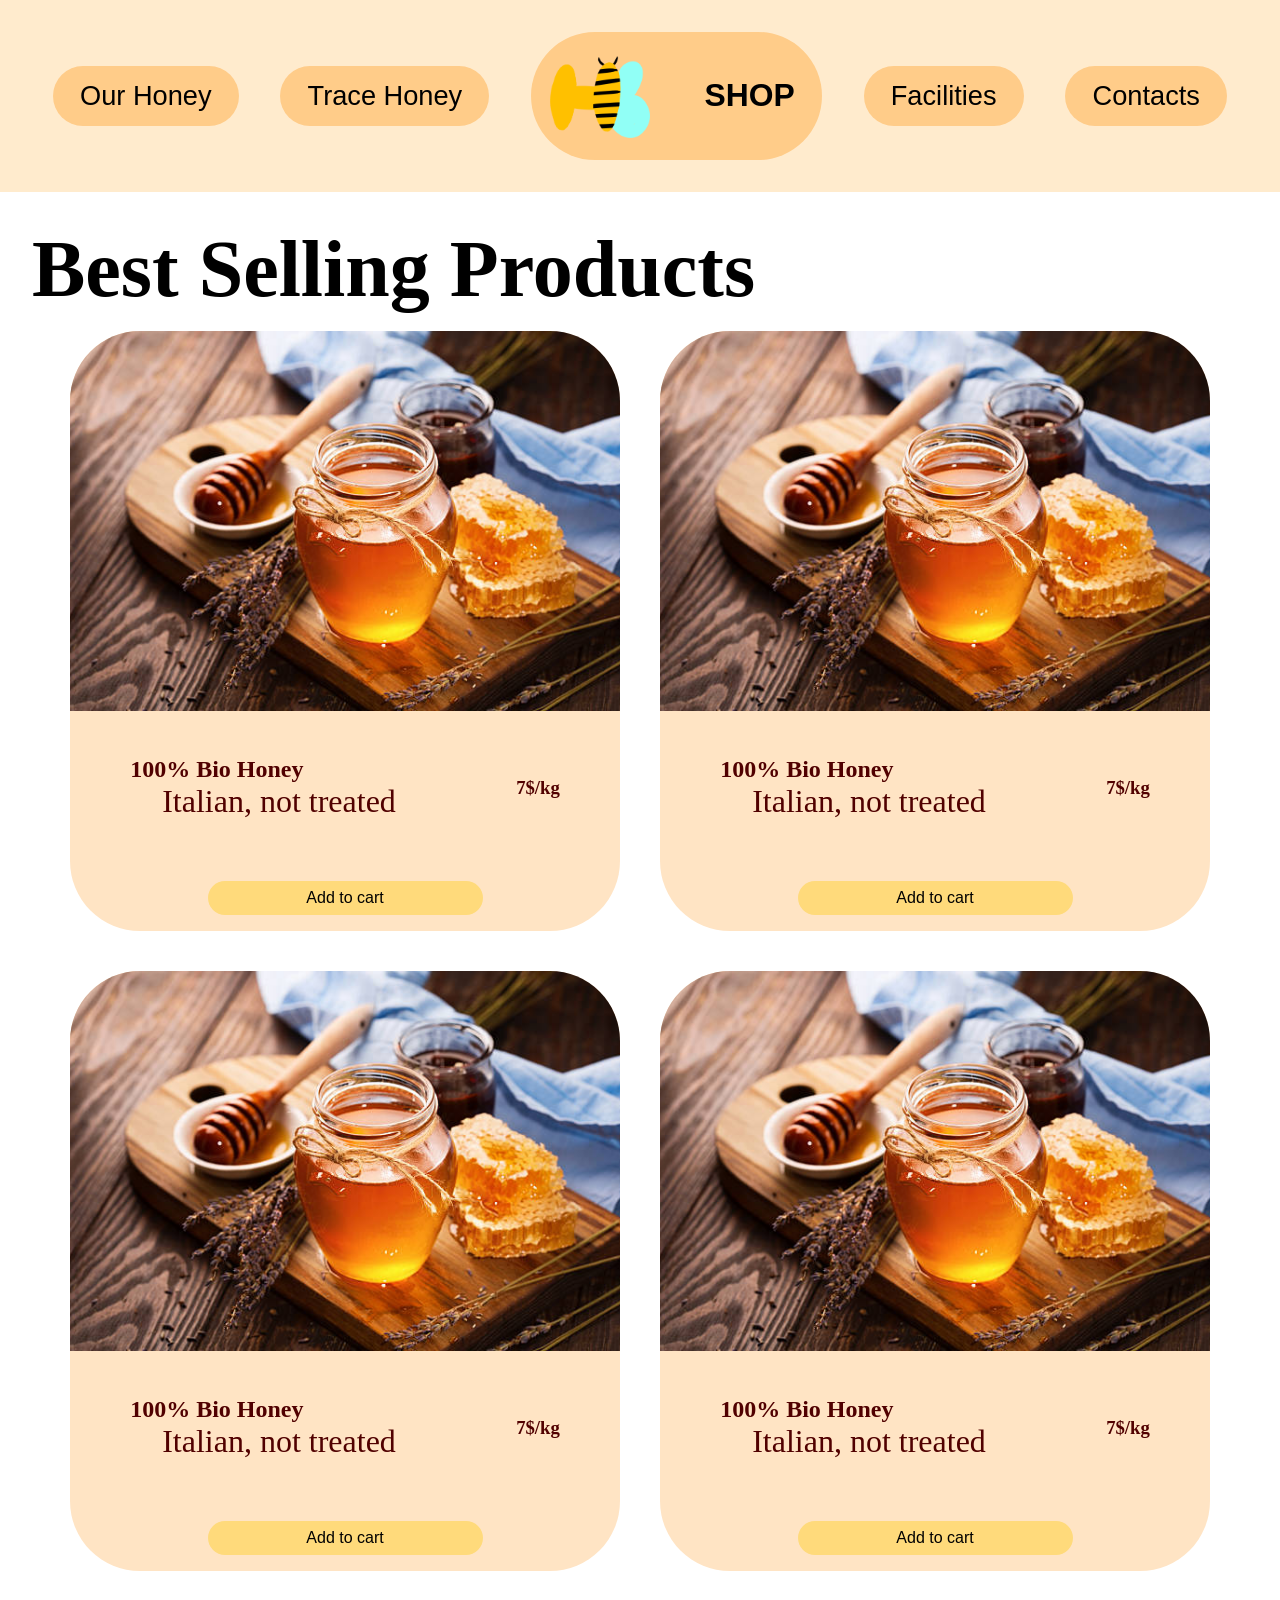
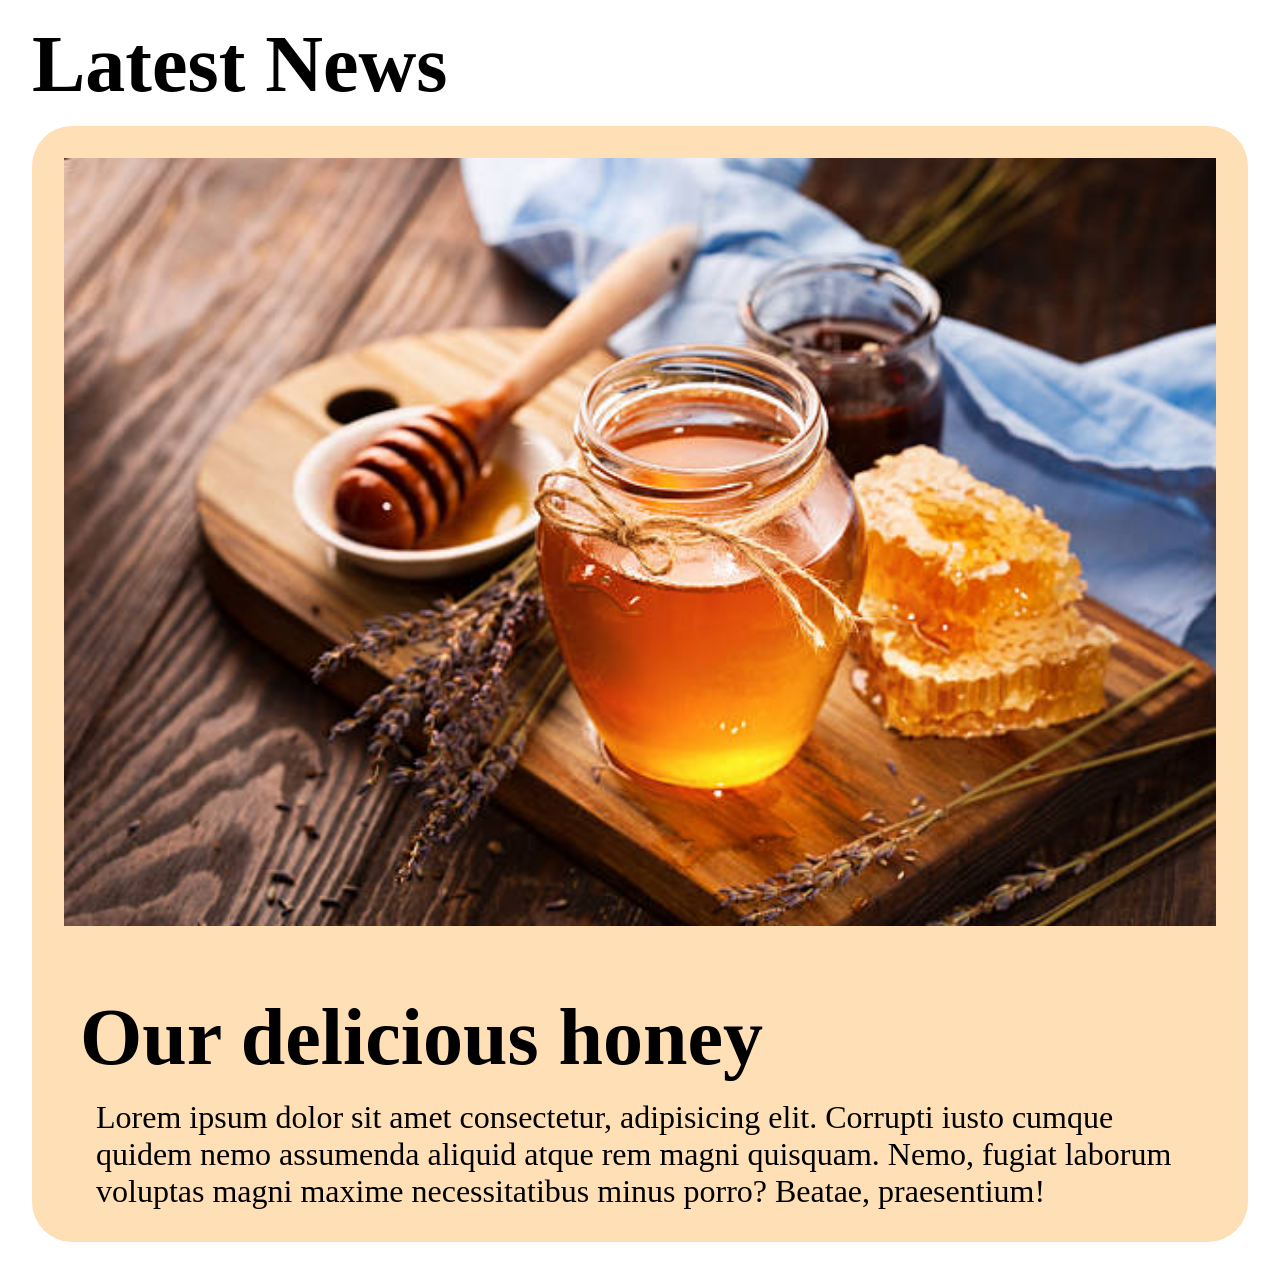
<file: index.html>
<!DOCTYPE html>
<html lang="en">
<head>
    <meta charset="UTF-8">
    <meta name="viewport" content="width=device-width, initial-scale=1.0">
    <link rel="stylesheet" href="navigation.css">
    <link rel="stylesheet" href="cardHoney.css" />
    <link rel="stylesheet" href="flexibleArticle.css" />
    <title>Document</title>
</head>
<body>
    <header>
        <button>Our Honey</button>
        <button>Trace Honey</button>
        <button class="shop"><img src="./assets/imgs/logo.png"><h3>SHOP</span></h3>
        <button>Facilities</button>
        <button>Contacts</button>
    </header>
    <main>
        <h1>Best Selling Products</h1>
        <section id="market">
      <article class="card">
        <img src="./assets/imgs/honey.jpg" alt="miele" />
        <div class="etichetta">
          <div>
            <h2>100% Bio Honey</h2>
            <p>Italian, not treated</p>
          </div>
          <h3>7$/kg</h3>
        </div>
        <button>Add to cart</button>
      </article>
      <article class="card">
        <img src="./assets/imgs/honey.jpg" alt="miele" />
        <div class="etichetta">
          <div>
            <h2>100% Bio Honey</h2>
            <p>Italian, not treated</p>
          </div>
          <h3>7$/kg</h3>
        </div>
        <button>Add to cart</button>
      </article>
      <article class="card">
        <img src="./assets/imgs/honey.jpg" alt="miele" />
        <div class="etichetta">
          <div>
            <h2>100% Bio Honey</h2>
            <p>Italian, not treated</p>
          </div>
          <h3>7$/kg</h3>
        </div>
        <button>Add to cart</button>
      </article>
      <article class="card">
        <img src="./assets/imgs/honey.jpg" alt="miele" />
        <div class="etichetta">
          <div>
            <h2>100% Bio Honey</h2>
            <p>Italian, not treated</p>
          </div>
          <h3>7$/kg</h3>
        </div>
        <button>Add to cart</button>
      </article>
      </section>
      <h1>Latest News</h1>
    <section id="articolo">
      <div>
        <h1>Our delicious honey</h1>
        <p>
          Lorem ipsum dolor sit amet consectetur, adipisicing elit. Corrupti
          iusto cumque quidem nemo assumenda aliquid atque rem magni quisquam.
          Nemo, fugiat laborum voluptas magni maxime necessitatibus minus porro?
          Beatae, praesentium!
        </p>
      </div>
      <img src="./assets/imgs/honey.jpg" />
    </section>
    </main>
</body>
</html>
</file>
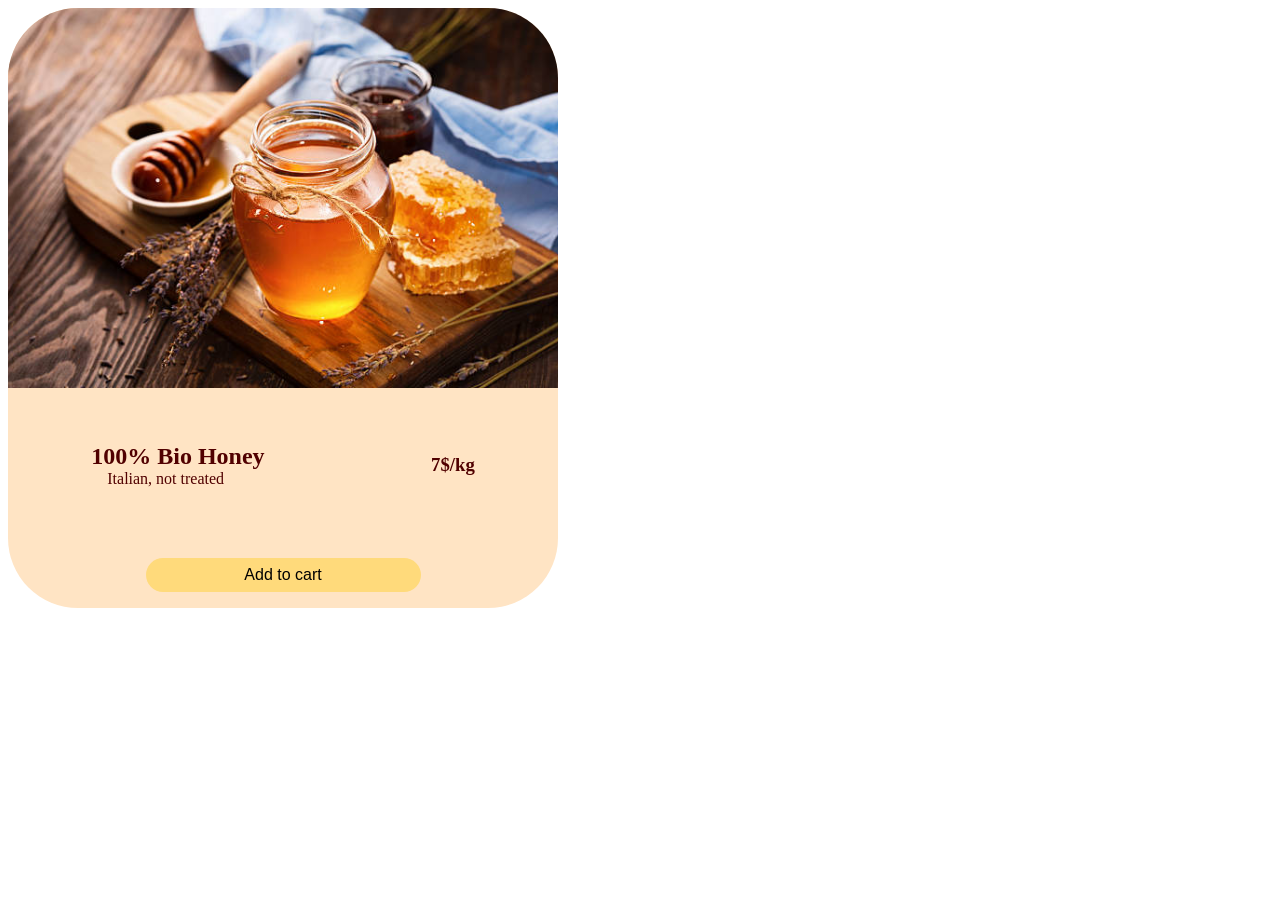
<file: cardHoney.html>
<!doctype html>
<html lang="en">
  <head>
    <meta charset="UTF-8" />
    <meta name="viewport" content="width=device-width, initial-scale=1.0" />
    <link rel="stylesheet" href="cardHoney.css" />
    <title>Card Honey</title>
  </head>
  <body>
    <main>
      <article class="card">
        <img src="./assets/imgs/honey.jpg" alt="miele" />
        <div class="etichetta">
          <div>
            <h2>100% Bio Honey</h2>
            <p>Italian, not treated</p>
          </div>
          <h3>7$/kg</h3>
        </div>
        <button>Add to cart</button>
      </article>
    </main>
  </body>
</html>
</file>
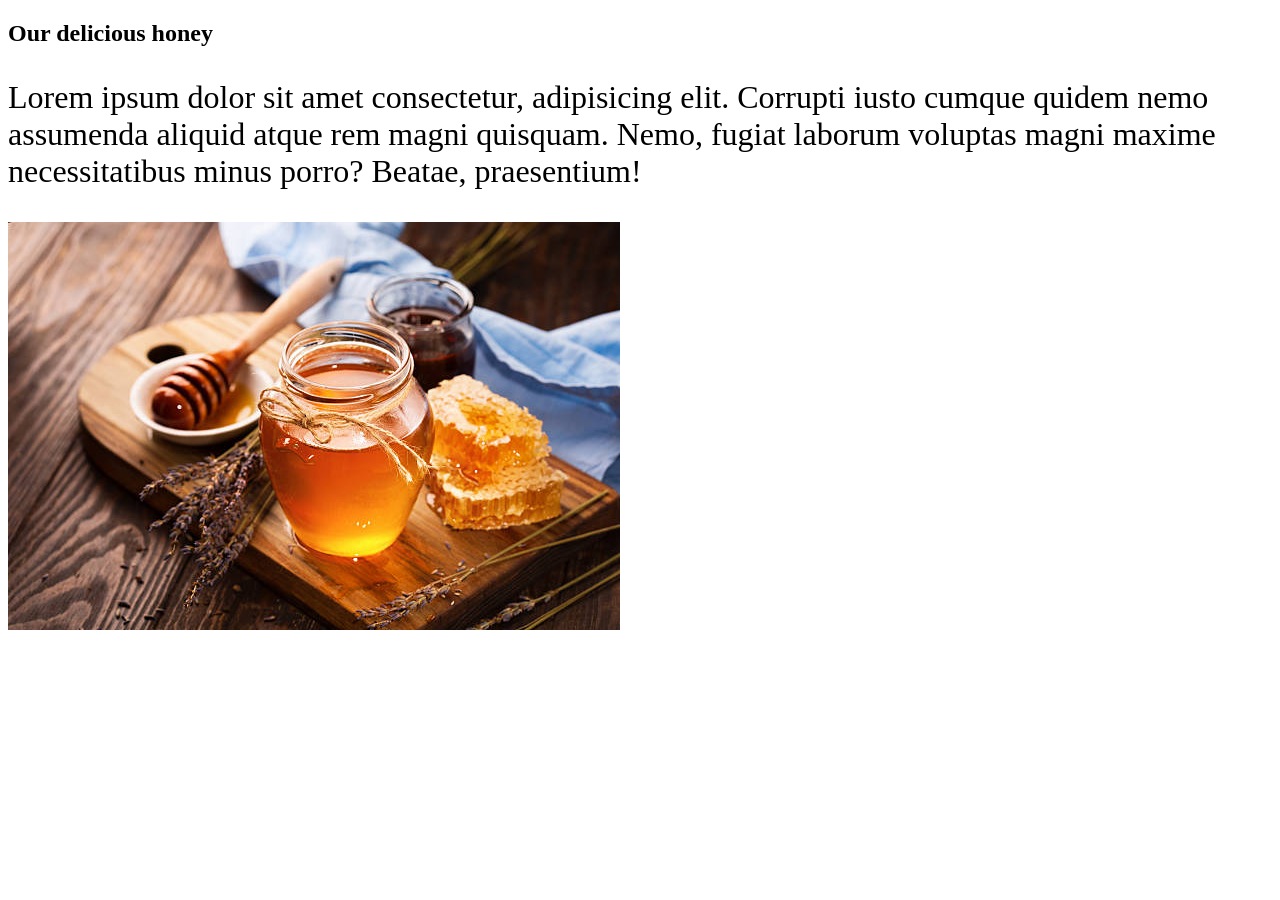
<file: flexibleArticle.html>
<!doctype html>
<html lang="en">
  <head>
    <meta charset="UTF-8" />
    <meta name="viewport" content="width=device-width, initial-scale=1.0" />
    <title>Flexible Article</title>
    <link rel="stylesheet" href="flexibleArticle.css" />
  </head>
  <body>
    <section>
      <div>
        <h1>Our delicious honey</h1>
        <p>
          Lorem ipsum dolor sit amet consectetur, adipisicing elit. Corrupti
          iusto cumque quidem nemo assumenda aliquid atque rem magni quisquam.
          Nemo, fugiat laborum voluptas magni maxime necessitatibus minus porro?
          Beatae, praesentium!
        </p>
      </div>
      <img src="./assets/imgs/honey.jpg" />
    </section>
  </body>
</html>
</file>
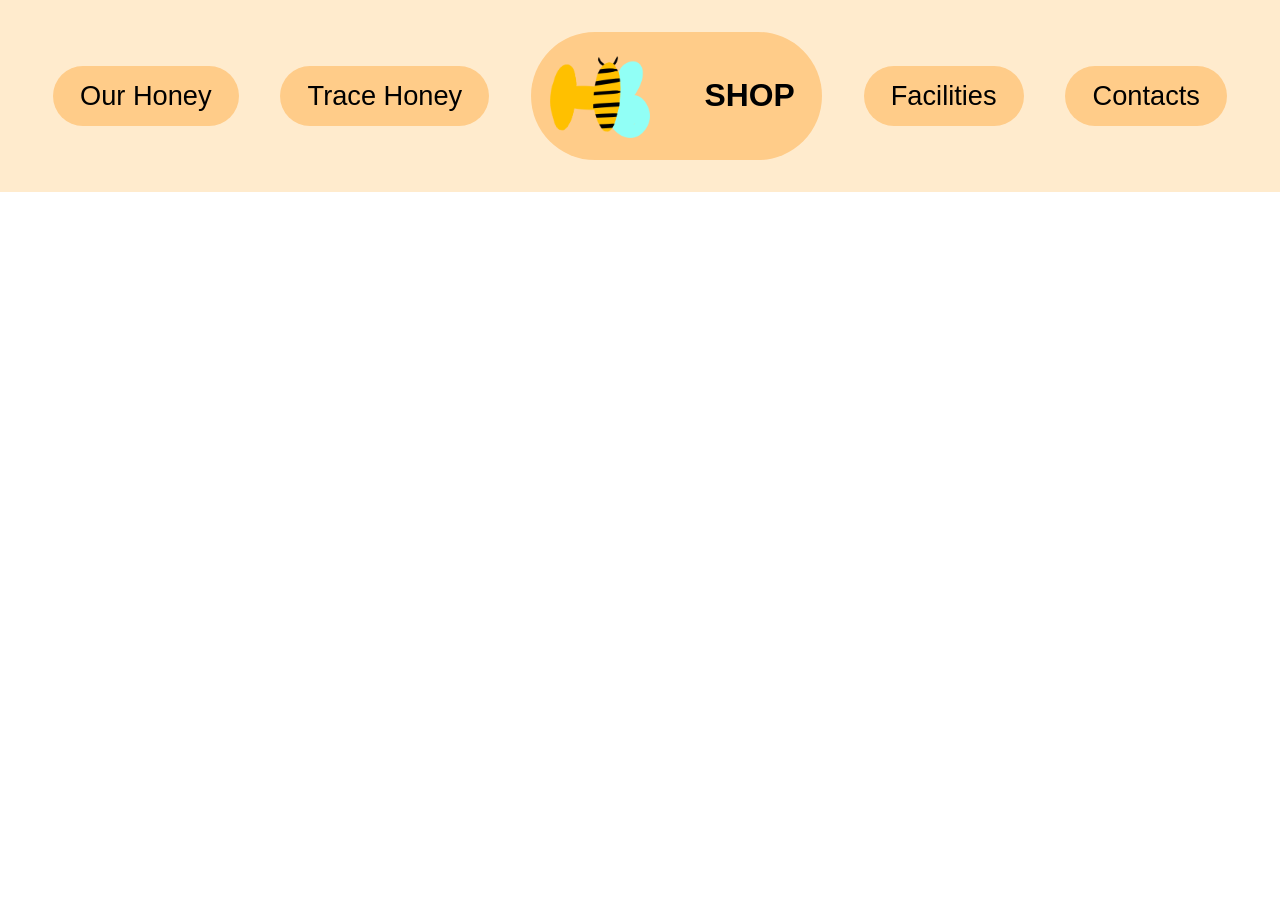
<file: navigation.html>
<!DOCTYPE html>
<html lang="en">
<head>
    <meta charset="UTF-8">
    <meta name="viewport" content="width=device-width, initial-scale=1.0">
    <title>Navigation</title>
    <link rel="stylesheet" href="navigation.css">
</head>
<body>
    <header>
        <button>Our Honey</button>
        <button>Trace Honey</button>
        <button class="shop"><img src="./assets/imgs/logo.png"><h3>SHOP</span></h3>
        <button>Facilities</button>
        <button>Contacts</button>
    </header>
</body>
</html>
</file>
<file: navigation.css>
body {
    margin: 0;
}

header {
    background-color: blanchedalmond;
    margin: 0;
    padding: 2em;
    display: flex;
    justify-content: space-around;
    align-items: center;
}

header button {
    border-radius: 40px;
    border: none;
    background-color: rgb(255, 204, 137);
    padding: 0.5em 1em;
    font-size: 1.7em;
    font-weight: 300;
}

main {
    padding: 1em;
}

main h1 {
    font-size: 5em;
}

button img {
    width: 100px;
    object-fit: contain;
}

.shop {
    display: flex;
    align-items: center;
    justify-content: space-between;
    gap: 20px;
    align-self: center;
    border-radius: 100px;
    padding: 2 2.5em;
    padding-left: 0.7em;
    gap: 2em;
}

#market {
    display: flex;
    flex-wrap: wrap;
    gap: 40px;
    justify-content: center;
    margin-bottom: 3em;
}
</file>
<file: cardHoney.css>
article {
    height: 320px;
}

.card {
    width: 550px;
    height: 600px;
    background-color: bisque;
    border-radius: 70px;
    color: rgb(81, 0, 0);
    display: flex;
    flex-direction: column;
    align-items: center;
}

article img {
    border-radius: 70px 70px 0 0;
    width: 100%;
    object-fit: cover;
    height: 380px;
}

div h2 {
    margin: 0;
}

div p {
    margin: 0;
    margin-left: 1em;
}

.etichetta {
    width: 100%;
    display: flex;
    align-items: center;
    justify-content: space-around;
    flex-grow: 1;
}

article button {
    margin: 1em;
    width: 50%;
    font-size: 1em;
    padding: 0.5em;
    border-radius: 30px;
    border: none;
    background-color: rgb(255, 218, 123);
}
</file>
<file: flexibleArticle.css>
#articolo {
  background-color: rgb(255, 223, 181);
  margin: 1em;
  padding: 2em;
  border-radius: 40px;
  display: flex;
  gap: 50px;
  flex-direction: column;
  margin-top: 0;
}

main h1 {
  margin: 0.2em;
}

section p {
  font-size: 2em;
}

@media screen and (min-width: 50px) {
  section {
    flex-direction: row;
  }
  section img {
    order: -1;
  }
}
</file>
